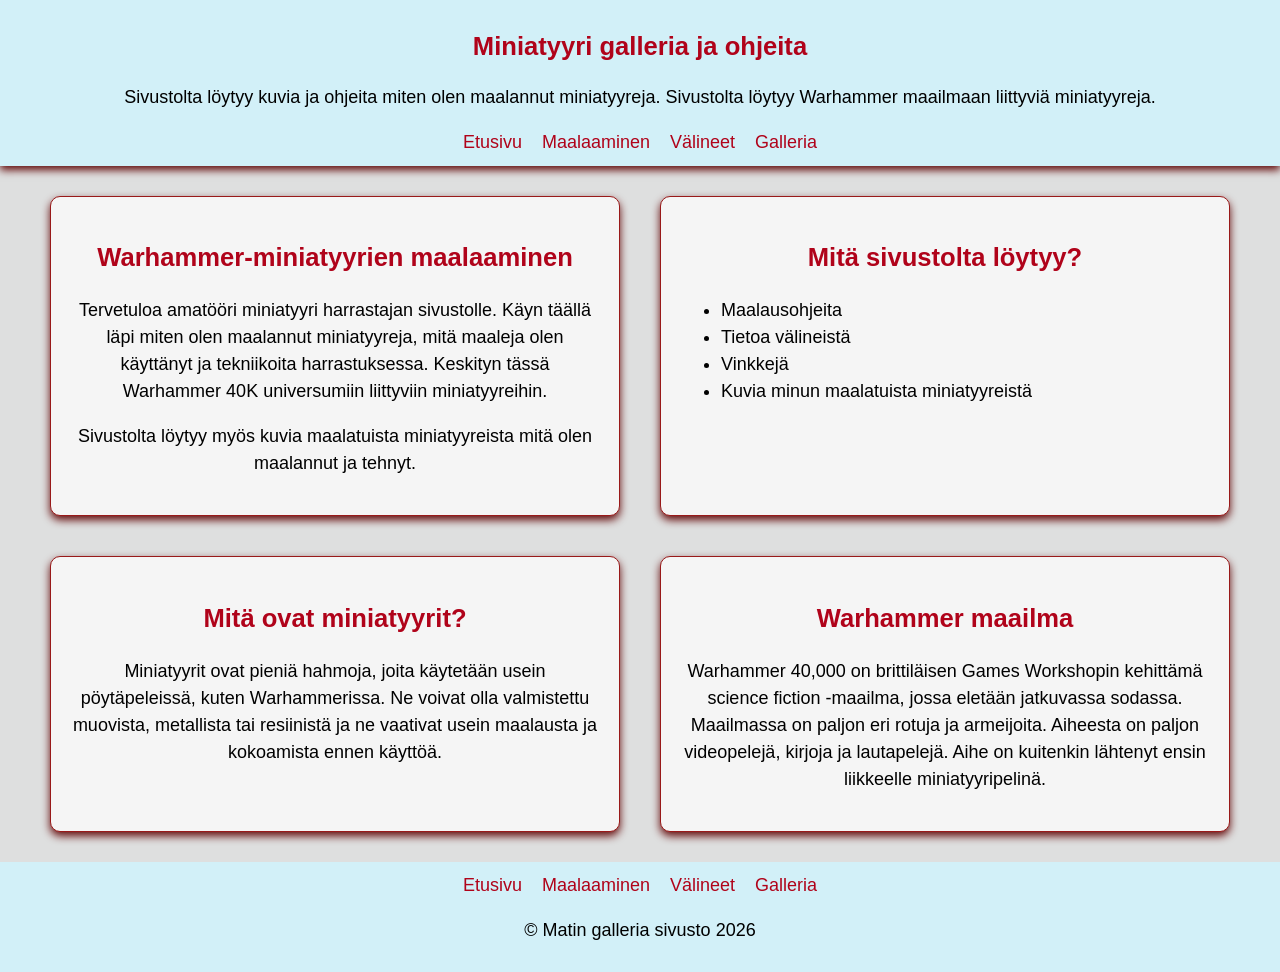
<file: index.html>
<!DOCTYPE html>
<html lang="fi">

<head>
    <meta charset="UTF-8">
    <meta name="viewport" content="width=device-width, initial-scale=1.0">
    <title>Miniatyyrigalleria ja ohjeita</title>
    <link rel="stylesheet" href="css/style.css">
</head>

<body>
<!-- Etusivu sivun yläosio -->
    <header>
        <h1>Miniatyyri galleria ja ohjeita</h1>
        <p> Sivustolta löytyy kuvia ja ohjeita miten olen maalannut miniatyyreja. Sivustolta löytyy Warhammer maailmaan
            liittyviä miniatyyreja. </p>

        <nav>
            <a href="index.html">Etusivu</a>
            <a href="maalaus.html">Maalaaminen</a>
            <a href="valineet.html">Välineet</a>
            <a href="galleria.html">Galleria</a>
        </nav>
    </header>


<!-- Etusivu sivun sisältö ja laatikot -->    
    <main class="sisalto-grid">
        <section>
            <h2>Warhammer-miniatyyrien maalaaminen</h2>

            <p>
                Tervetuloa amatööri miniatyyri harrastajan sivustolle. Käyn täällä läpi miten olen maalannut
                miniatyyreja, mitä maaleja olen käyttänyt ja tekniikoita harrastuksessa. Keskityn tässä Warhammer 40K universumiin liittyviin miniatyyreihin.
            </p>

            <p> Sivustolta löytyy myös kuvia maalatuista miniatyyreista mitä olen maalannut ja tehnyt. </p>

        </section>

        <section>
            <h2>Mitä sivustolta löytyy?</h2>

            <ul>
                <li>Maalausohjeita</li>
                <li>Tietoa välineistä</li>
                <li>Vinkkejä</li>
                <li>Kuvia minun maalatuista miniatyyreistä</li>
            </ul>
        </section>

        <section>
            <h2>Mitä ovat miniatyyrit?</h2>
            <p>Miniatyyrit ovat pieniä hahmoja, joita käytetään usein pöytäpeleissä, kuten Warhammerissa. Ne voivat olla
                valmistettu muovista, metallista tai resiinistä ja ne vaativat usein maalausta ja kokoamista ennen
                käyttöä.</p>
        </section>

        <section>
            <h2> Warhammer maailma</h2>

            <p>Warhammer 40,000 on brittiläisen Games Workshopin kehittämä science fiction -maailma, jossa eletään jatkuvassa sodassa. Maailmassa on paljon eri rotuja ja armeijoita. Aiheesta on paljon videopelejä, kirjoja ja lautapelejä. Aihe on kuitenkin lähtenyt ensin liikkeelle miniatyyripelinä. </p>


        </section>
    </main>

<!-- Alaosio -->    
    <footer>
        <nav>
            <a href="index.html">Etusivu</a>
            <a href="maalaus.html">Maalaaminen</a>
            <a href="valineet.html">Välineet</a>
            <a href="galleria.html">Galleria</a>
        </nav>

        <p>&copy; Matin galleria sivusto 2026</p>

    </footer>
</body>

</html>
</file>
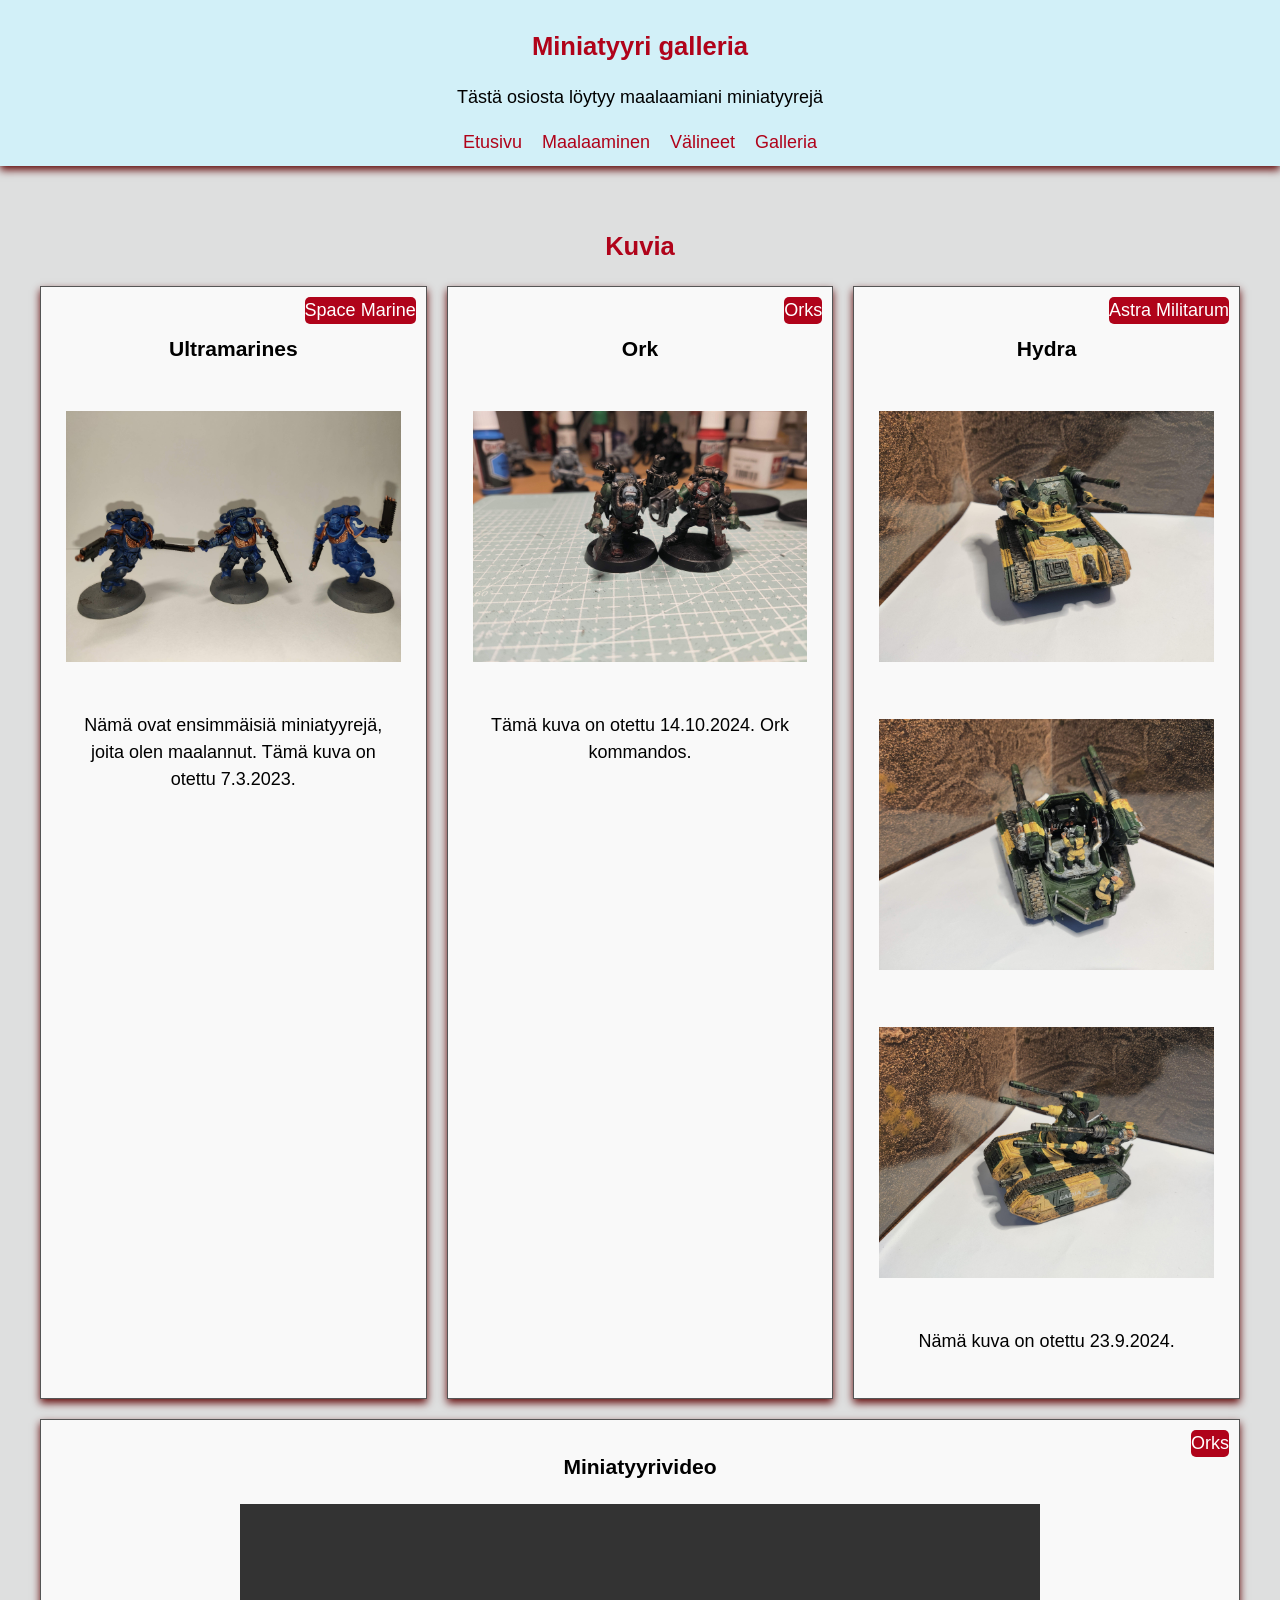
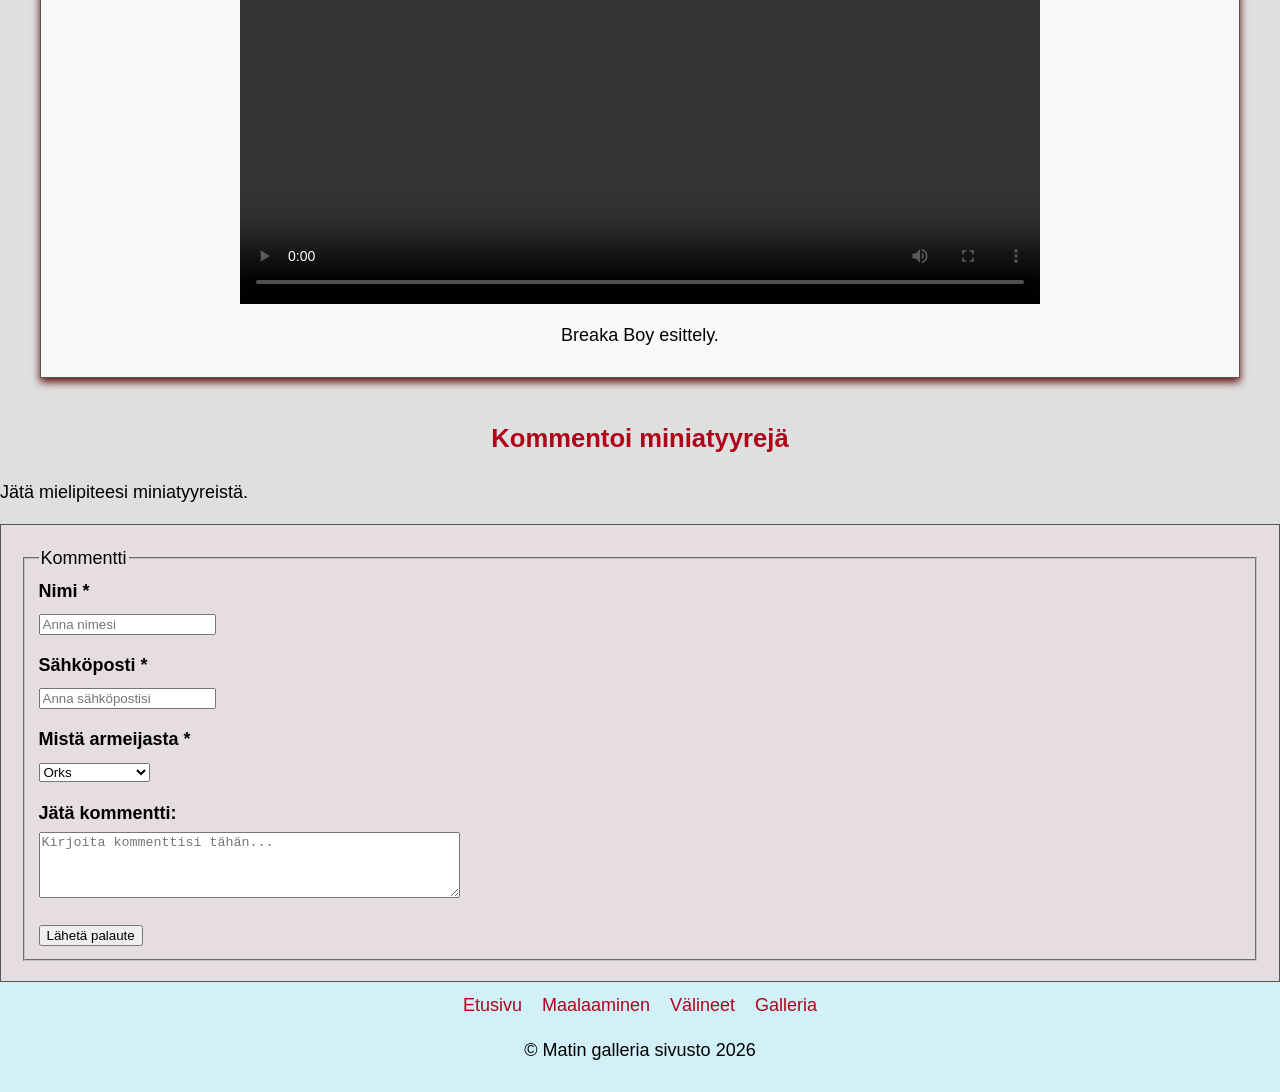
<file: galleria.html>
<!DOCTYPE html>
<html lang="fi">

<head>
    <meta charset="UTF-8">
    <meta name="viewport" content="width=device-width, initial-scale=1.0">
    <title>Miniatyyrigalleria ja ohjeita</title>
    <link rel="stylesheet" href="css/style.css">
</head>

<!-- Galleria sivun yläosio -->
<body>
    <header>
        <h1>Miniatyyri galleria</h1>
        <p> Tästä osiosta löytyy maalaamiani miniatyyrejä</p>

        <nav>
            <a href="index.html">Etusivu</a>
            <a href="maalaus.html">Maalaaminen</a>
            <a href="valineet.html">Välineet</a>
            <a href="galleria.html">Galleria</a>
        </nav>
    </header>


    <!-- Galleria osio -->
    <main>
        <section class="galleria">
            <h2>Kuvia</h2>

            <div class="galleria-grid">

                <article class="galleria-kortti">
                    <h3>Ultramarines</h3>
                    <div class="merkinta">Space Marine</div>
                    <img src="images/Kuva 1.jpg"
                        alt="Ultramarines"
                        width="800"
                        height="600">
                    <p> Nämä ovat ensimmäisiä miniatyyrejä, joita olen maalannut. 
                        Tämä kuva on otettu 7.3.2023.
                    </p>

                    
                </article>

                <article class="galleria-kortti">
                    <h3>Ork</h3>
                    <div class="merkinta">Orks</div>
                    <img src="images/Kuva 2.jpg"
                    
                        alt="Ork kommandos"
                        width="800"
                        height="600">
                    <p> Tämä kuva on otettu 14.10.2024. Ork kommandos.</p>

                </article>

                <article class="galleria-kortti">  
                    <h3>Hydra</h3>    
                    <div class="merkinta">Astra Militarum</div>

                    <img src="images/tank kuva 1.jpg" 
                    alt="Hydra edestä" 
                    width="800" 
                    height="600">
                    <img src="images/tank kuva 2.jpg" 
                    alt="Hydra takaa" 
                    width="800" 
                    height="600">
                    <img src="images/tank kuva 3.jpg" 
                    alt="Hydra sivulta" 
                    width="800" 
                    height="600">
                    <p> Nämä kuva on otettu 23.9.2024.  </p>
                </article>


                <!-- Video osio -->
                    

                <article class="video-kortti">
                    <h3>Miniatyyrivideo</h3>
                    <div class="merkinta">Orks</div>
                    <video width="800" height="450" controls>
                    <source src="videos/Warhvideo_ork.mp4" type="video/mp4"
                    alt="Ork Breaka Boy">
                   

                    </video>
                    <p> Breaka Boy esittely. </p>
                </article>

                    
 
            </div>
        </section>

        <main class="kommentti">
            <h2>Kommentoi miniatyyrejä</h2>
            <p> Jätä mielipiteesi miniatyyreistä. </p>

        <form>
            <fieldset>
                <legend>Kommentti</legend>
                <div class="lomakekentta">
                <label for="nimi">Nimi <span class="pakollinen">*</span></label>
                <input type="text" id="nimi" name="nimi" placeholder="Anna nimesi" autocomplete="name" maxlength="20" required>
                </div>

                <div class="lomakekentta">
                <label for="sahkoposti">Sähköposti <span class="pakollinen">*</span></label>
                <input type="email" id="sahkoposti" name="sahkoposti" placeholder="Anna sähköpostisi" autocomplete="email" maxlength="100" required>
                </div>

                <div class="lomakekentta">
            <label for="armeija">Mistä armeijasta <span class="pakollinen">*</span></label>
            <select id="armeija" name="armeija" required>
                <option value="Orks">Orks</option> 
                <option value="Ultramarines">Ultramarines</option> 
                <option value="Astra Militarum">Astra Militarum</option>
            </select>
            </div>


            <div class="lomakekentta">
            <label for="kommentti">Jätä kommentti:</label>
            <textarea id="kommentti" name="kommentti" rows="4" cols="50" placeholder="Kirjoita kommenttisi tähän..."></textarea>
            </div>

            <button type="button"> Lähetä palaute</button>

        </fieldset>

        </form>

    </main>

<!-- Alaosio -->        
    <footer>
        <nav>
            <a href="index.html">Etusivu</a>
            <a href="maalaus.html">Maalaaminen</a>
            <a href="valineet.html">Välineet</a>
            <a href="galleria.html">Galleria</a>
        </nav>

        <p>&copy; Matin galleria sivusto 2026</p>

    </footer>
</body>

</html>
</file>
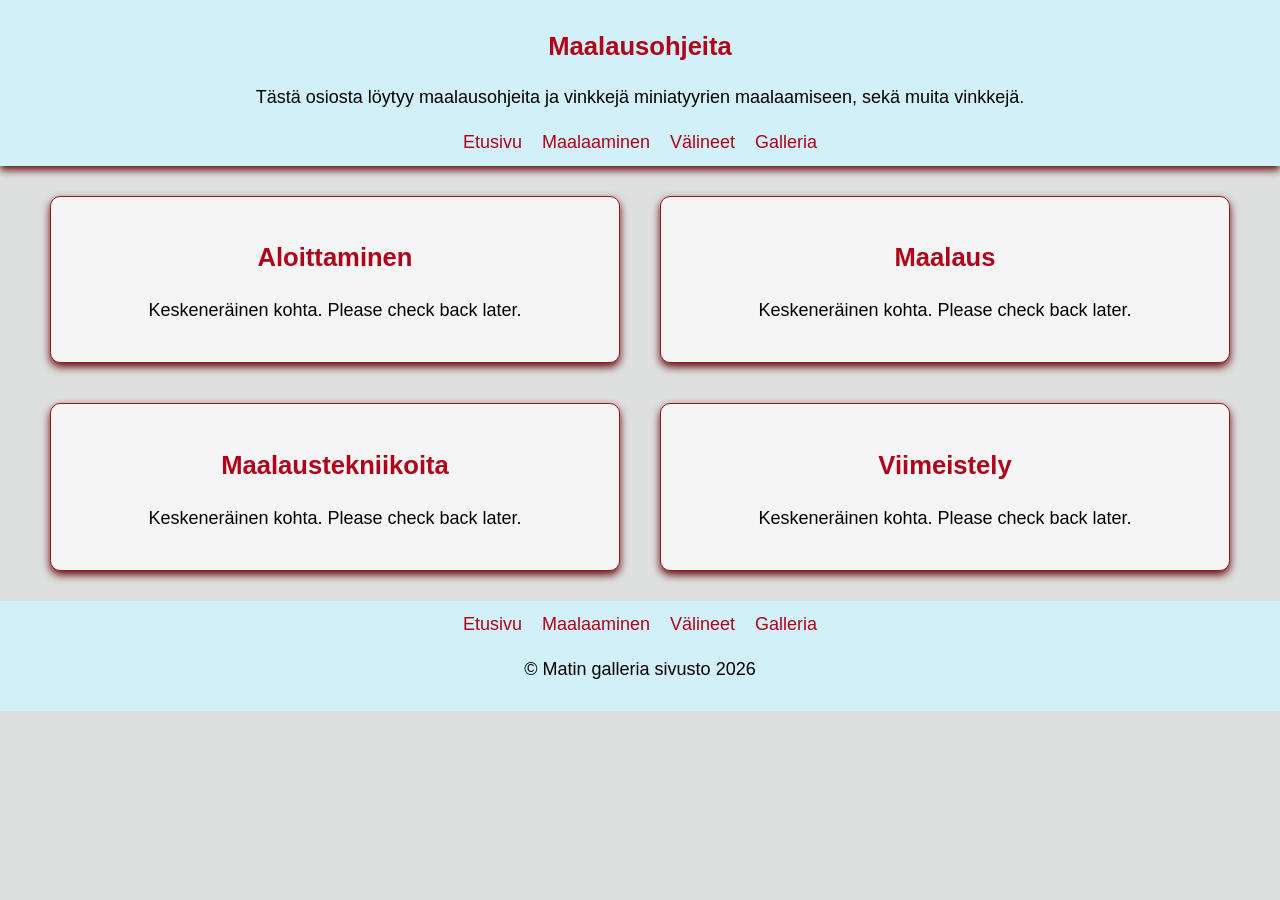
<file: maalaus.html>
<!DOCTYPE html>
<html lang="fi">

<head>
    <meta charset="UTF-8">
    <meta name="viewport" content="width=device-width, initial-scale=1.0">
    <title>Miniatyyrigalleria ja ohjeita</title>
    <link rel="stylesheet" href="css/style.css">
</head>


<!-- Maalaus sivun yläosio -->
<body>
    <header>
        <h1>Maalausohjeita</h1>
        <p> Tästä osiosta löytyy maalausohjeita ja vinkkejä miniatyyrien maalaamiseen, sekä muita vinkkejä.</p>

        <nav>
            <a href="index.html">Etusivu</a>
            <a href="maalaus.html">Maalaaminen</a>
            <a href="valineet.html">Välineet</a>
            <a href="galleria.html">Galleria</a>
        </nav>
    </header>

<!-- Maalaus sivun sisältö ja laatikot -->
    <main class="sisalto-grid">
        <section>
            <h2>Aloittaminen</h2>
            <p> Keskeneräinen kohta. Please check back later. </p>
        </section>

        <section>
            <h2>Maalaus</h2>
            <p> Keskeneräinen kohta. Please check back later. </p>
        </section>

        <section>
            <h2>Maalaustekniikoita</h2>
            <p> Keskeneräinen kohta. Please check back later. </p>
        </section>

        <section>
            <h2>Viimeistely</h2>
            <p> Keskeneräinen kohta. Please check back later. </p>
        </section>
    </main>


<!-- Alaosio -->    

    <footer>
        <nav>
            <a href="index.html">Etusivu</a>
            <a href="maalaus.html">Maalaaminen</a>
            <a href="valineet.html">Välineet</a>
            <a href="galleria.html">Galleria</a>
        </nav>

        <p>&copy; Matin galleria sivusto 2026</p>

    </footer>
</body>

</html>
</file>
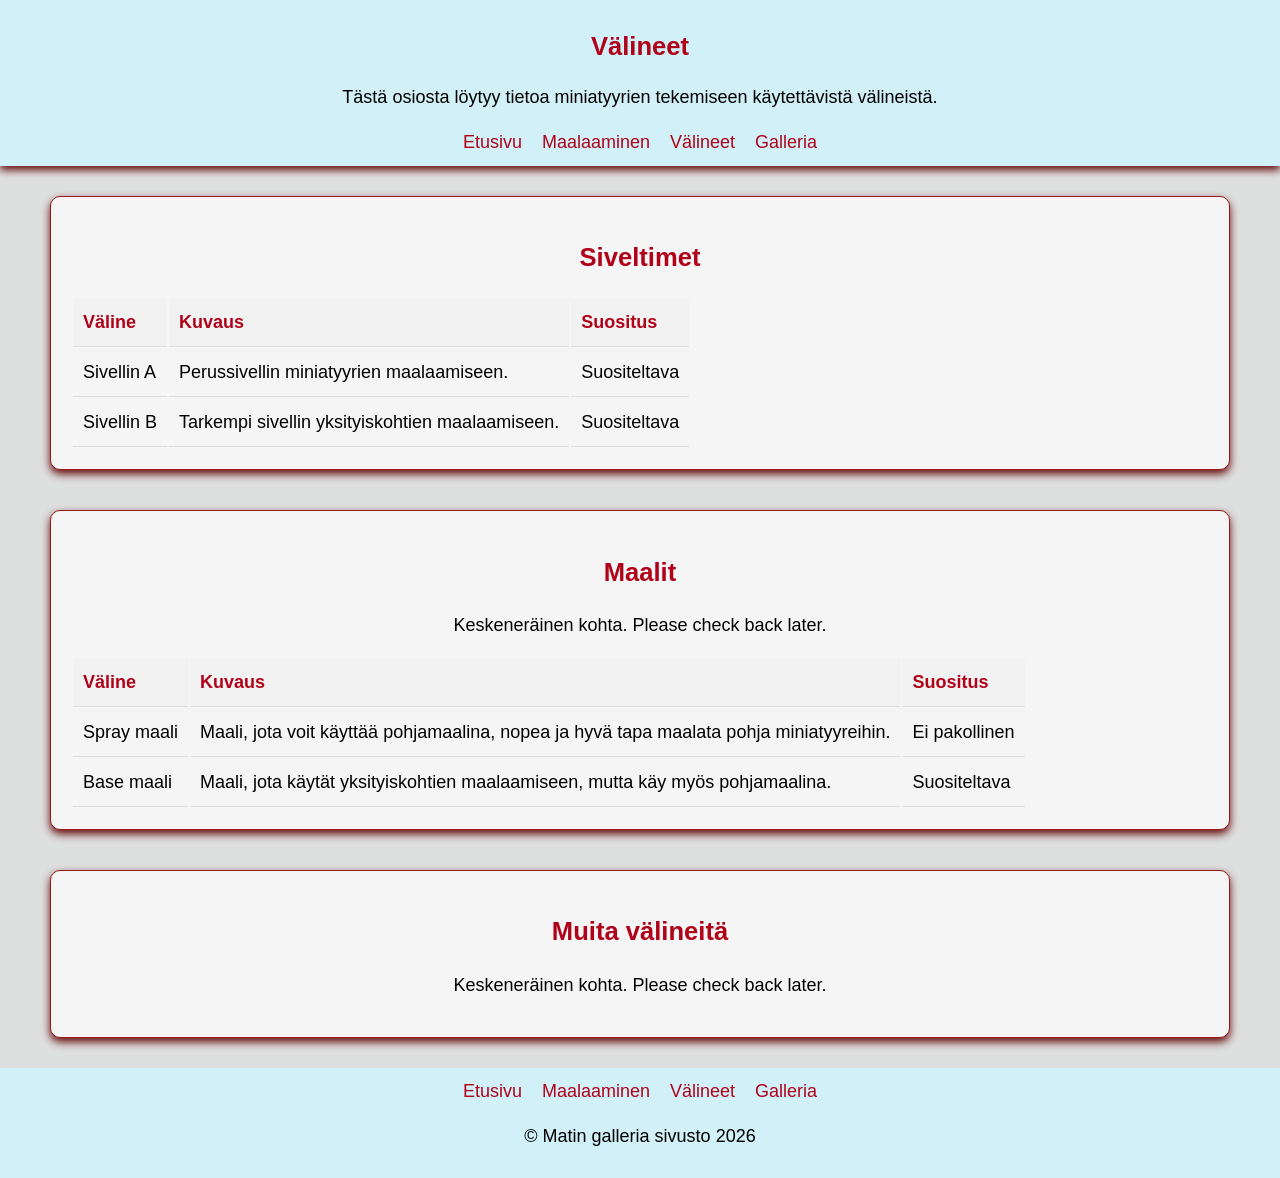
<file: valineet.html>
<!DOCTYPE html>
<html lang="fi">

<head>
    <meta charset="UTF-8">
    <meta name="viewport" content="width=device-width, initial-scale=1.0">
    <title>Miniatyyrigalleria ja ohjeita</title>
    <link rel="stylesheet" href="css/style.css">
</head>

<!-- Välineet sivun yläosio -->
<body>
    <header>
        <h1>Välineet</h1>
        <p> Tästä osiosta löytyy tietoa miniatyyrien tekemiseen käytettävistä välineistä.</p>

        <nav>
            <a href="index.html">Etusivu</a>
            <a href="maalaus.html">Maalaaminen</a>
            <a href="valineet.html">Välineet</a>
            <a href="galleria.html">Galleria</a>
        </nav>
    </header>

<!-- Välineet sivun sisältö ja laatikot -->
    <main class="sisalto-grid">
        <section class="leveampi">
            <h2>Siveltimet</h2>
            

                <table>
                <thead>
                    <tr>
                        <th>Väline</th>
                        <th>Kuvaus</th>
                        <th>Suositus</th>
                    </tr>
                </thead>

                <tbody>
                    <tr>
                        <td>Sivellin A</td>
                        <td>Perussivellin miniatyyrien maalaamiseen.</td>
                        <td>Suositeltava</td>
                    </tr>
                    <tr>
                        <td>Sivellin B</td>
                        <td>Tarkempi sivellin yksityiskohtien maalaamiseen.</td>
                        <td>Suositeltava</td>
                    </tr>
                </tbody>
            </table>
        </section>

        <section class="leveampi">
            <h2>Maalit</h2>
            <p> Keskeneräinen kohta. Please check back later. </p>

            <table>
                <thead>
                    <tr>
                        <th>Väline</th>
                        <th>Kuvaus</th>
                        <th>Suositus</th>
                    </tr>
                </thead>
                <tbody>
                    <tr>
                        <td>Spray maali</td>
                        <td>Maali, jota voit käyttää pohjamaalina, nopea ja hyvä tapa maalata pohja miniatyyreihin.</td>
                        <td>Ei pakollinen</td>
                    </tr>
                    <tr>
                        <td>Base maali</td>
                        <td>Maali, jota käytät yksityiskohtien maalaamiseen, mutta käy myös pohjamaalina.</td>
                        <td>Suositeltava</td>
                    </tr>
                </tbody>
            </table>
        </section>

        <section class="leveampi">
            <h2>Muita välineitä</h2>
            <p> Keskeneräinen kohta. Please check back later. </p>
        </section>


    </main>


<!-- Alaosio -->    
    <footer>
        <nav>
            <a href="index.html">Etusivu</a>
            <a href="maalaus.html">Maalaaminen</a>
            <a href="valineet.html">Välineet</a>
            <a href="galleria.html">Galleria</a>
        </nav>

        <p>&copy; Matin galleria sivusto 2026</p>

    </footer>
</body>

</html>
</file>
<file: css/style.css>
/* taustaväri */
body { 
    background-color: #dedfdf;
    font-family: Arial, sans-serif;
    line-height: 1.5;
    font-size: 18px;
    margin: 0;
    
    
     
}

/*Otsikko taustaväri*/
header {
    background-color: rgb(210, 240, 248);
    text-align: center;
    padding: 10px;
    box-shadow: 0 4px 8px rgb(99, 10, 10);

    
    
}
/*otsikoiden väri*/
h1, h2 {
    color: #b0031a;
    text-align: center;
    font-size: 1.6rem;
    font-family:'Franklin Gothic Medium', 'Arial Narrow', Arial, sans-serif 
    

}
/*hehku*/
section {
    padding: 20px;
    margin: 20px;
    border: 1px solid #555555;
    box-shadow: 0 4px 8px rgb(99, 10, 10);
}

/*Alaosion kirjainväri*/
a[href] {
    color: #b0031a;
    text-decoration: none;
}

/*Alaosan asetukset ja väri*/
footer {
    background-color: rgb(210, 240, 248);

    text-align: center;
    padding: 10px;
    
}

/******************************
    GRID
******************************/


/*Etusivu grid*/
.sisalto-grid {
    display: grid;
    grid-template-columns: repeat(auto-fit, minmax(450px, 1fr));
    gap: 20px;
    padding: 20px;
    margin: auto;
    max-width: 1200px;
    text-align: center;
    
}

 
/*etusivun laatikot*/
.sisalto-grid section {
    margin: 10px;
    background-color: #f5f5f5;
    border: 1px solid #991919;
    border-radius: 10px;
}

/*Etusivun sisältö listan asetukset*/
.sisalto-grid ul {
    text-align: left;
}

/*välineet alin kortti*/
.leveampi {
    grid-column: 1 / -1;
}


/********************************
    GALLERIA ASETUKSIA
********************************/

/*Gallerian muotoilu*/
.galleria-grid {
    display: grid;
    grid-template-columns: repeat(auto-fit, minmax(300px, 1fr));
    gap: 20px;
    max-width: 1200px;
    width: 100%;
    margin: auto;
}

.galleria {
    border: none;
    box-shadow: none;
}

.galleria-kortti {
    background-color: #f9f9f9;
    border: 1px solid #555555;
    padding: 25px;
    text-align: center;
    box-shadow: 0 4px 8px rgb(99, 10, 10);
    position: relative;
}
.merkinta {
    position: absolute;
    top: 10px;
    right: 10px;
    background-color: #b0031a;
    color: white;
    padding: 0px;
    font-size: 0.rem;
    border-radius: 5px;
}

.galleria-kortti img {
    max-width: 100%;
    height: 300px;
    object-fit: contain;
}

/*********************
    GALLERIA VIDEO
*********************/
video {
    width: 100%;
    max-width: 800px;
    height: auto;
    display: block;
    margin: 0 auto;
}

.video-kortti {
    background-color: #f9f9f9;
    border: 1px solid #555555;
    padding: 10px;
    text-align: center;
    box-shadow: 0 4px 8px rgb(99, 10, 10);
    grid-column: 1 / -1;
    position: relative;
}



/*********************
    NAVIGAATIO FLEXBOX
*********************/

/*navigaatio flexbox*/
nav {
    display: flex;
    justify-content: center;
    gap: 20px;
    flex-wrap: wrap;
}



/*********************
    TAULUKKO
*********************/

th, td {
    padding: 10px;
    text-align: left;
    border-bottom: 1px solid #ddd;
}

th {
    background-color: #f2f2f2;
    color: #b0031a;
    font-weight: bold;
}

tbody tr:hover {
    background-color: #f5f5f5;
}


/***********************
    LOMAKE 
***********************/
form {
   background-color: #e6dede;
   padding: 20px;
   border: 1px solid #555555;
   
}

.lomakekentta {
    margin-bottom: 15px;
}

.lomakekentta:last-child {
    margin-bottom: 0;
}

.lomakekentta label {
    display: block;
    margin-bottom: 5px;
    font-weight: bold;
}
</file>
